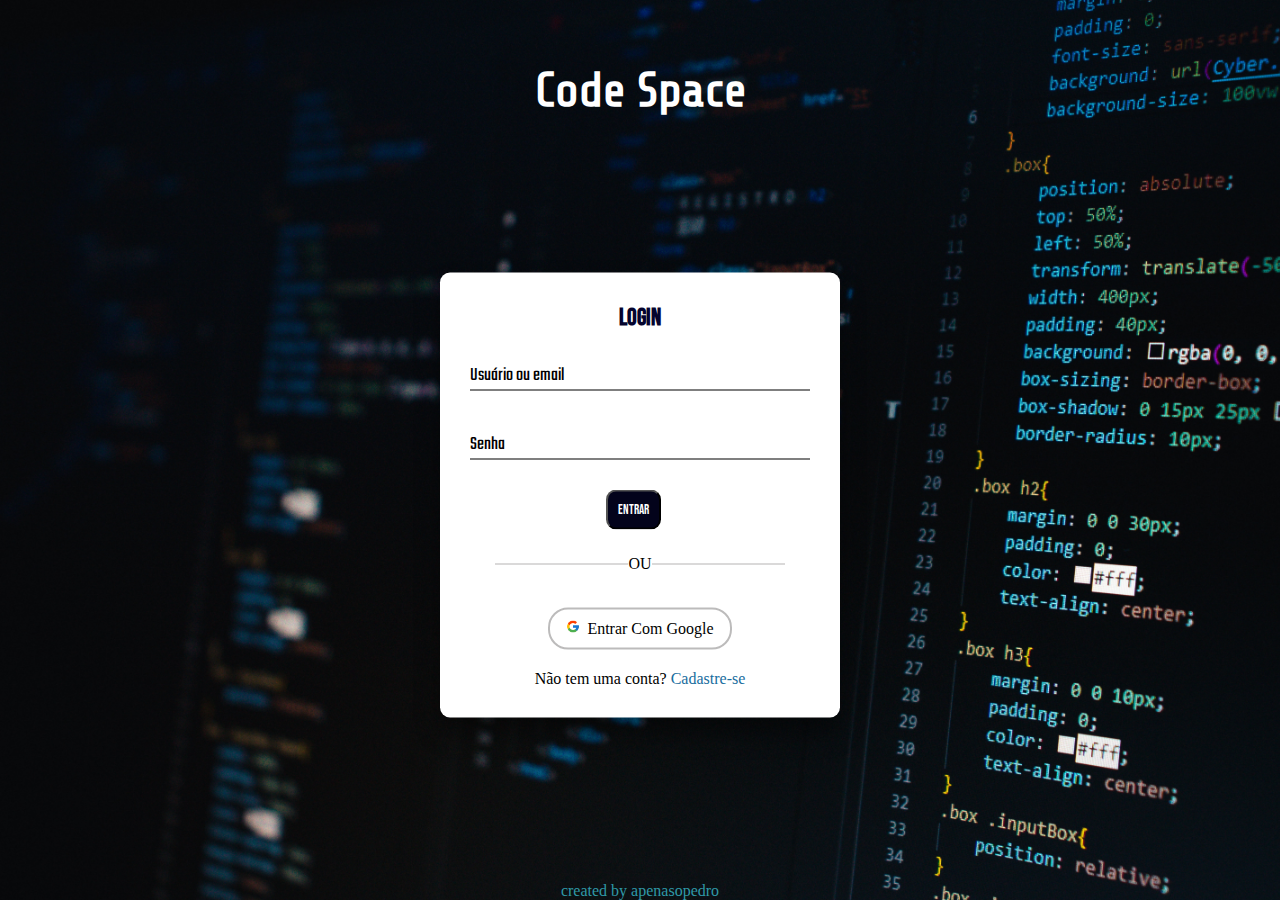
<file: index.html>
<!DOCTYPE html>
<html lang="pt-br">
<head>
    <meta charset="UTF-8">
    <meta http-equiv="X-UA-Compatible" content="IE=edge">
    <meta name="viewport" content="width=device-width, initial-scale=1.0">
    <title>Login</title>
    <link rel="stylesheet" href="style.css">
    <link rel="shortcut icon" href="./images/favicon.ico" type="image/x-icon">
</head>
<body>
    <h1>Code Space</h1>
    <main>
        <div class="login">
            <div id="head">
                <h2>Login</h2>
            <form>
                <div class="user">
                    <input type="text" name="" required="" class="form">
                    <label >Usuário ou email</label>
                </div>
                <div class="user">
                    <input type="password" name="" required="" class="form-pass">
                    <label >Senha</label>
                </div>
                <button id="button" onclick="logar()">Entrar</button>
                <fieldset class="separator">
                    <legend>
                        OU
                    </legend>
                </fieldset>
                <div id="google">
        
                    <a href="https://www.google.com.br/" target="_blank">
                        <p > <img src="./images/google.png" alt="google"> Entrar Com Google</p>
                    </a>
                </div>
                <div id="res"></div>
            </form>
        
        </div>
        <div class="cadastro">
            <p>Não tem uma conta? <a href="https://apenasopedro.github.io/Tela-de-Login/index-2.html">Cadastre-se</a></p>
        </div>
    </main>
    <footer><p>created by <a href="https://github.com/apenasopedro">apenasopedro</a></p></footer>
    <script src="button.js"></script>
</body>
</html>
</file>
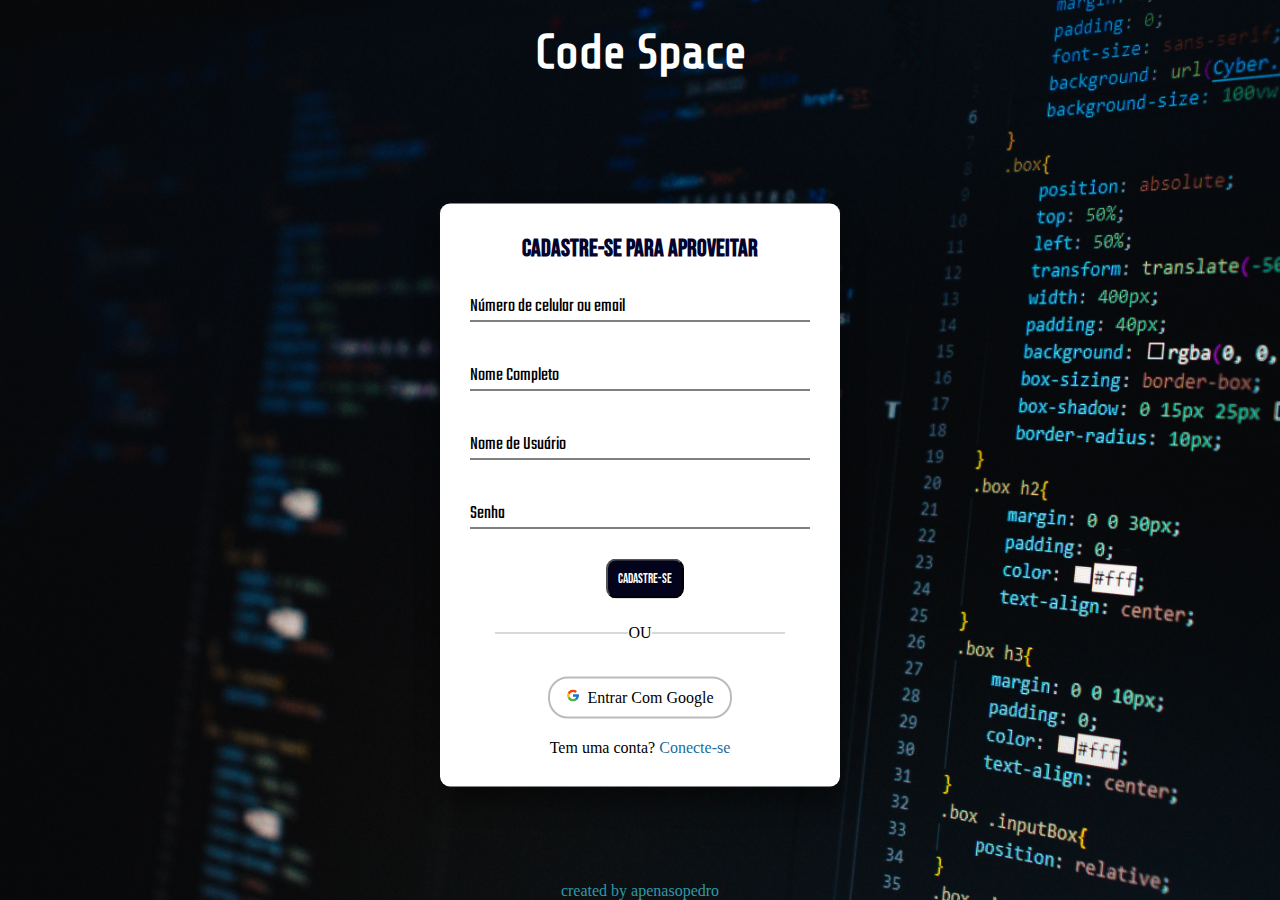
<file: index-2.html>
<!DOCTYPE html>
<html lang="pt-br">
<head>
    <meta charset="UTF-8">
    <meta http-equiv="X-UA-Compatible" content="IE=edge">
    <meta name="viewport" content="width=device-width, initial-scale=1.0">
    <title>Cadastre-se</title>
    <link rel="stylesheet" href="style.css">
    <link rel="shortcut icon" href="./images/favicon.ico" type="image/x-icon">
</head>
<body>
    <h1 id="cad">Code Space</h1>
    <main>
        <div class="login">
            <div id="head">
            <h2>Cadastre-se para aproveitar</h2>
            <form>
                <div class="user">
                    <input type="number, email" name="" required="" class="form">
                    <label >Número de celular ou email</label>
                </div>
                <div class="user">
                    <input type="text" name="" required="" class="form-name">
                    <label >Nome Completo</label>
                </div>
                <div class="user">
                    <input type="text" name="" required="" class="form-user">
                    <label >Nome de Usuário</label>
                </div>
                <div class="user">
                    <input type="password" name="" required="" class="form-pass">
                    <label >Senha</label>
                </div>
                <button id="button" onclick="cadastrar()">Cadastre-se</button>
                <fieldset class="separator">
                    <legend>
                        OU
                    </legend>
                </fieldset>
                <div id="google">
        
                    <a href="https://www.google.com.br/" target="_blank">
                        <p > <img src="./images/google.png" alt="google"> Entrar Com Google</p>
                    </a>
                </div>
                <div id="res"></div>
            </form>
        
        </div>
        <div class="cadastro">
            <p>Tem uma conta? <a href="https://apenasopedro.github.io/Tela-de-Login/">Conecte-se</a></p>
        </div>
    </main>
    <footer><p>created by <a href="https://github.com/apenasopedro">apenasopedro</a></p></footer>
    <script src="button.js"></script>
</body>
</html>
</file>
<file: style.css>
@charset "UTF-8";
@import url('https://fonts.googleapis.com/css2?family=Share+Tech&display=swap');
@import url('https://fonts.googleapis.com/css2?family=Bebas+Neue&display=swap');
@import url('https://fonts.googleapis.com/css2?family=Teko&display=swap');
*{
    margin: 0px;
    padding: 0px;
}
body{
    background: url(images/pexel-g.jpg);
    background-repeat: no-repeat;
    background-attachment: fixed;
    background-position: center center;
    background-size: cover;
    height: 100%;
}

h1{
    color: white;
    text-align: center;
    font-size: 3em;
    margin-top: 5%;
    margin-left: 50%;
    max-width: 30%;
    font-family: 'Share Tech',Arial, Helvetica, sans-serif;
    transform: translate(-50%)
}
#cad {
    margin-top: 2%;
    max-width: 50%;
}
.login{
    background-color: white;
    width: 400px;
    position: absolute;
    top: 55%;
    left: 50%;
    transform: translate(-50%,-50%);
    padding: 30px;
    border-radius: 10px;
    box-sizing: border-box;
    box-shadow: 0 15px 25px rgba(0, 0, 0, 0.397);
}

.login #head h2{
    text-align: center;
    color: rgb(4, 4, 46);
    font-family: 'Bebas Neue',Arial, Helvetica, sans-serif;
    font-family: 20px;
    margin-bottom: 20px;
    margin-top: 0;
}
.login .user{
    position: relative;
}
.login .user input{
    width: 100%;
    padding: 10px 0;
    font-size: 16px;
    margin-bottom: 30px;
    border: none;
    border-bottom: 1px solid black;
    outline: none;
    color: black;
    background: transparent;
}
.login .user label{
    padding: 10px 0;
    top: 0;
    left: 0;
    position: absolute;
    transition: .5s;
    font-size: larger;

    pointer-events: none;
    font-family: 'Teko',Arial, Helvetica, sans-serif;
}
.login form button{
    text-align:center;
    text-decoration: none;
    font-family: 'Bebas Neue',Arial, Helvetica, sans-serif;
    margin: auto;
    background-color: rgb(3, 3, 27);
    color: white;
    border-radius: 10px;
    padding: 10px;
    padding-left: 10px;
    padding-right: 10px;
    margin-left: 40%;

    
}
.login form button:hover{
    background-color: rgb(3, 68, 68);
    color: white;
    transition: .2s;
    transform: translate(-3px, -5px);
    border: 2px solid  rgb(3, 68, 68);
}

.login .user input:focus ~ label, 
.login .user input:valid ~ label{
    top: -20px;
    left: 0;
    color: rgb(0, 58, 167);
    font-size: 15px;
}
#linha:before, #linha:after{
    margin: auto;
    flex: 1px 1px;
    border-bottom: 1px solid black;
    content: "";
    text-align: center;
    margin: 40px;
}
fieldset{
    border-top: 1px solid rgba(70, 66, 66, 0.404);
    border-bottom: none;
    border-left: none;
    border-right: none;
    text-align: center;
    display: block;
}
fieldset.separator{
    padding: 5px 10px;
    margin: 25px;
}
#google{
    border: 2px solid rgba(80, 78, 78, 0.384);
    border-radius: 20px;
    text-align: center;
    margin: auto;
    padding: 10px;
    width: 160px;

}
#google img{
    max-width: 14px;
    margin-right: 3px;
}
a{
    text-decoration: none;
    color: black;

}
.cadastro{
    
    text-align: center;
    margin-top: 20px;
    
}
.cadastro a{
    color: rgb(25, 109, 158);
    
}
footer{
    text-align: center;
    color: rgb(47, 153, 167);
    position: absolute;
    width: 100%;
    bottom: 0;
    margin-top: 2px;
    
}
footer a{
    text-decoration: none;
    color: rgb(47, 153, 167);
}
footer a:hover{
    color: rgb(247, 247, 94);
    transition: .2s;
    transform: translate(-50%,-50%)
}
</file>
